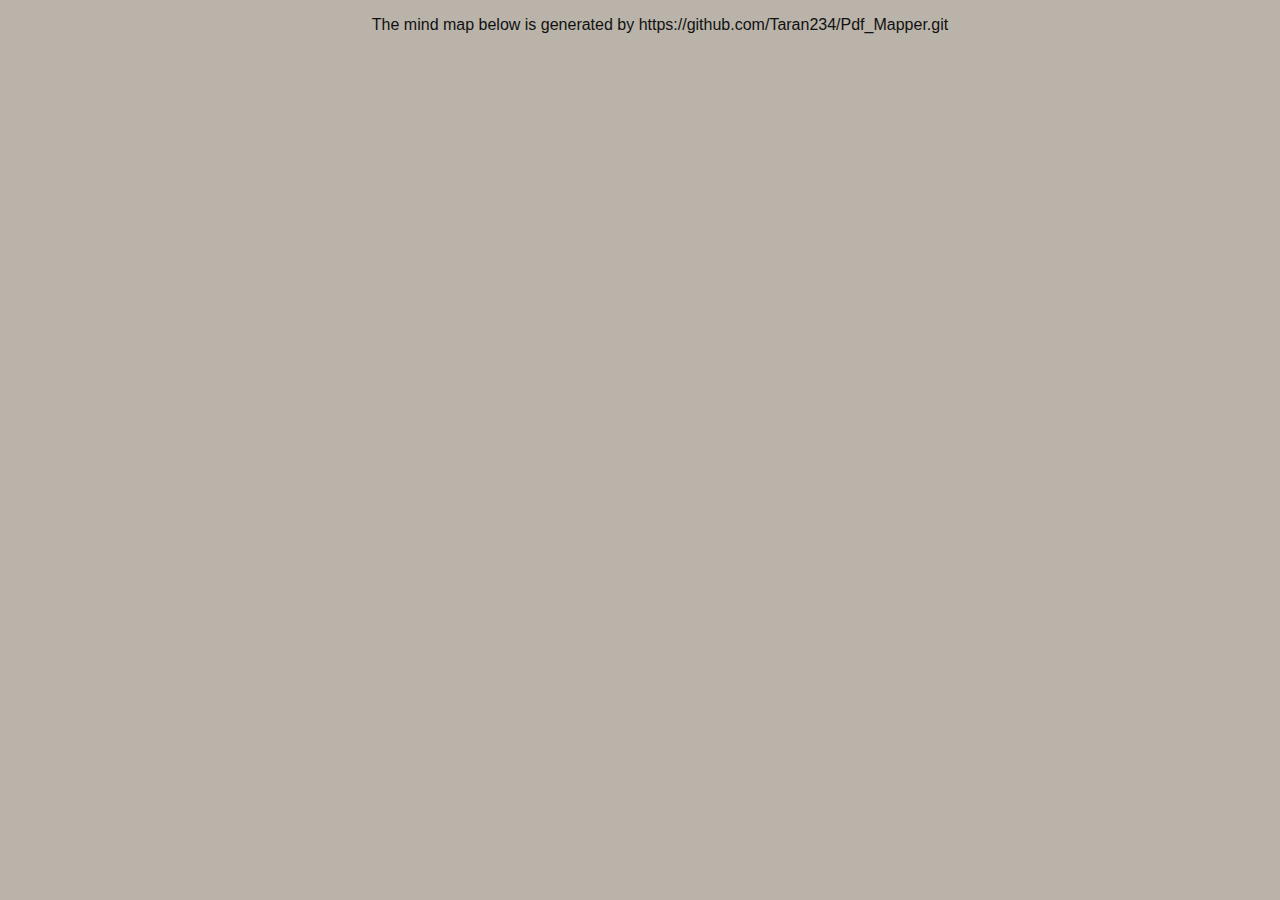
<file: index.html>
<!DOCTYPE html>
<html lang="en">
<head>
    <meta charset="UTF-8">
    <title>Mind Map</title>
    <link rel="stylesheet" href="style.css">
</head>
<body>
    <ul id="mindmap">
        <center>The mind map below is generated by https://github.com/Taran234/Pdf_Mapper.git</center>
    </ul>
</body>
</html>
</file>
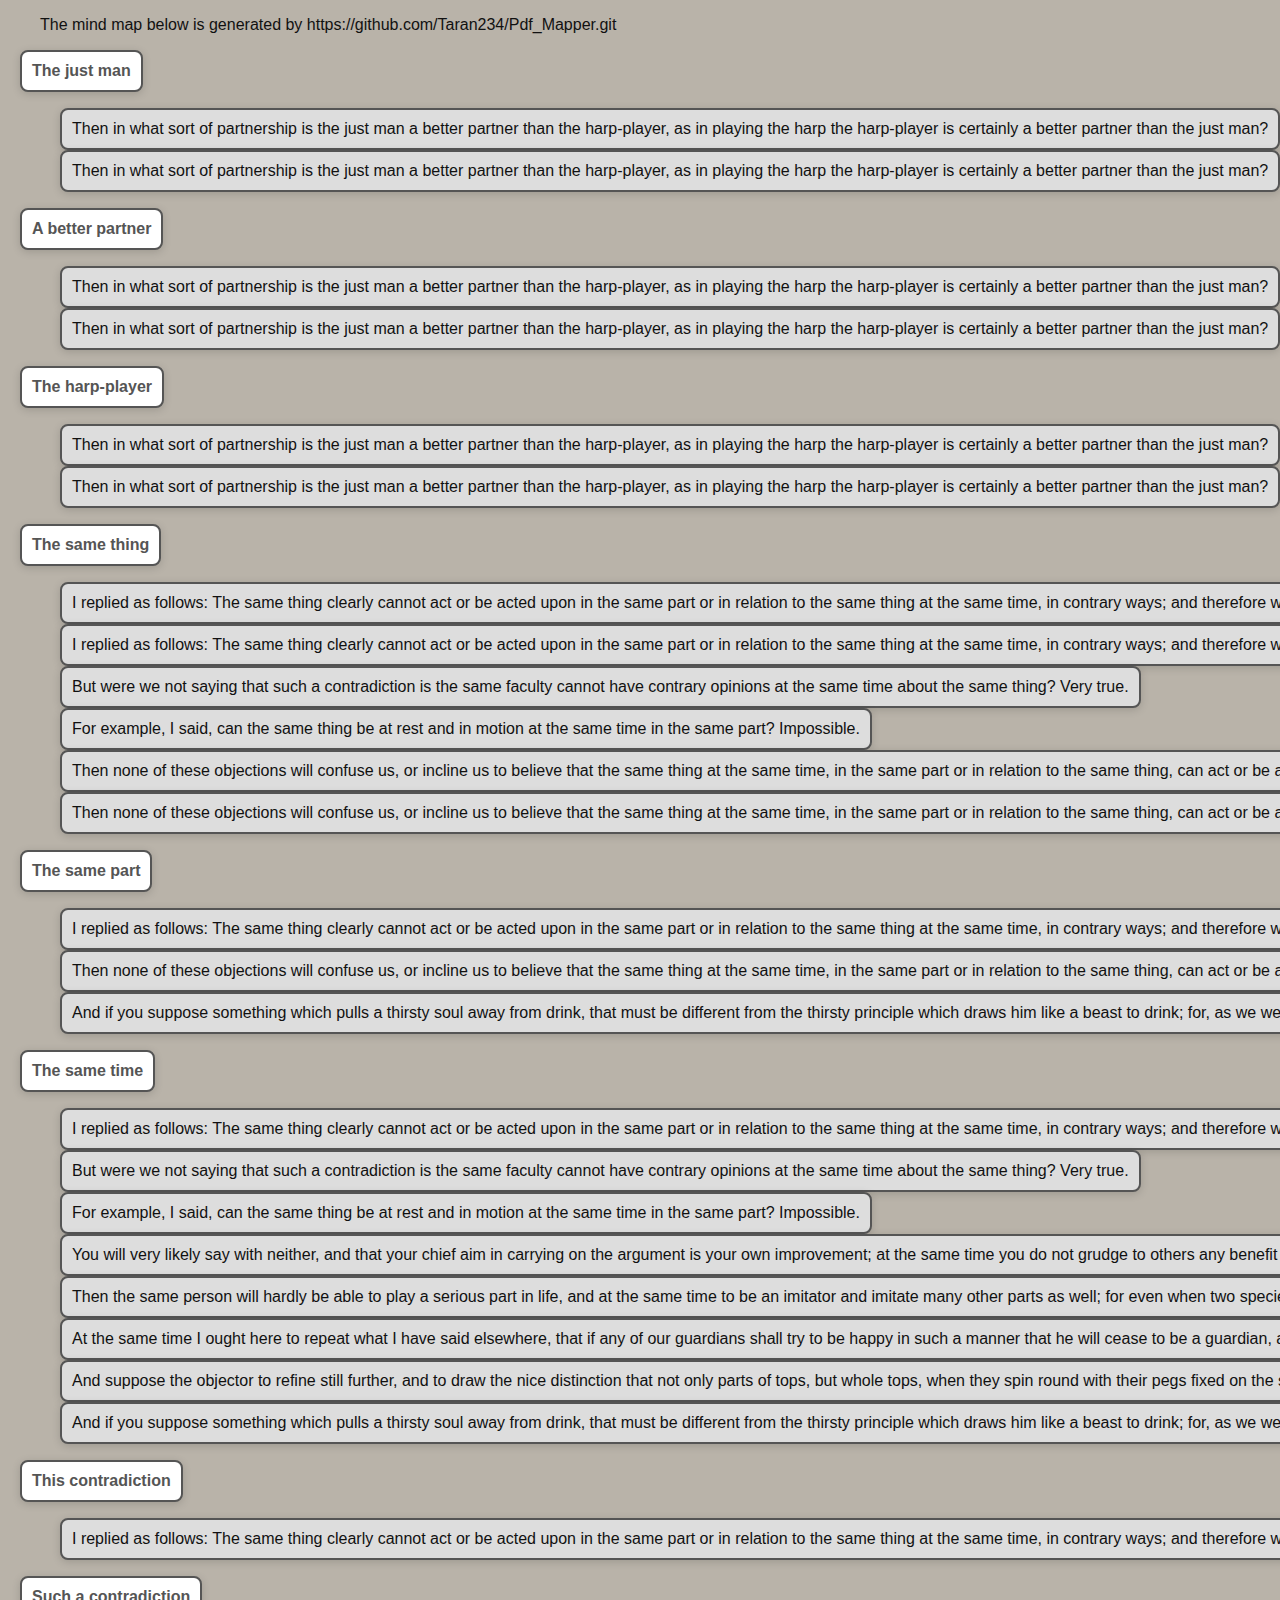
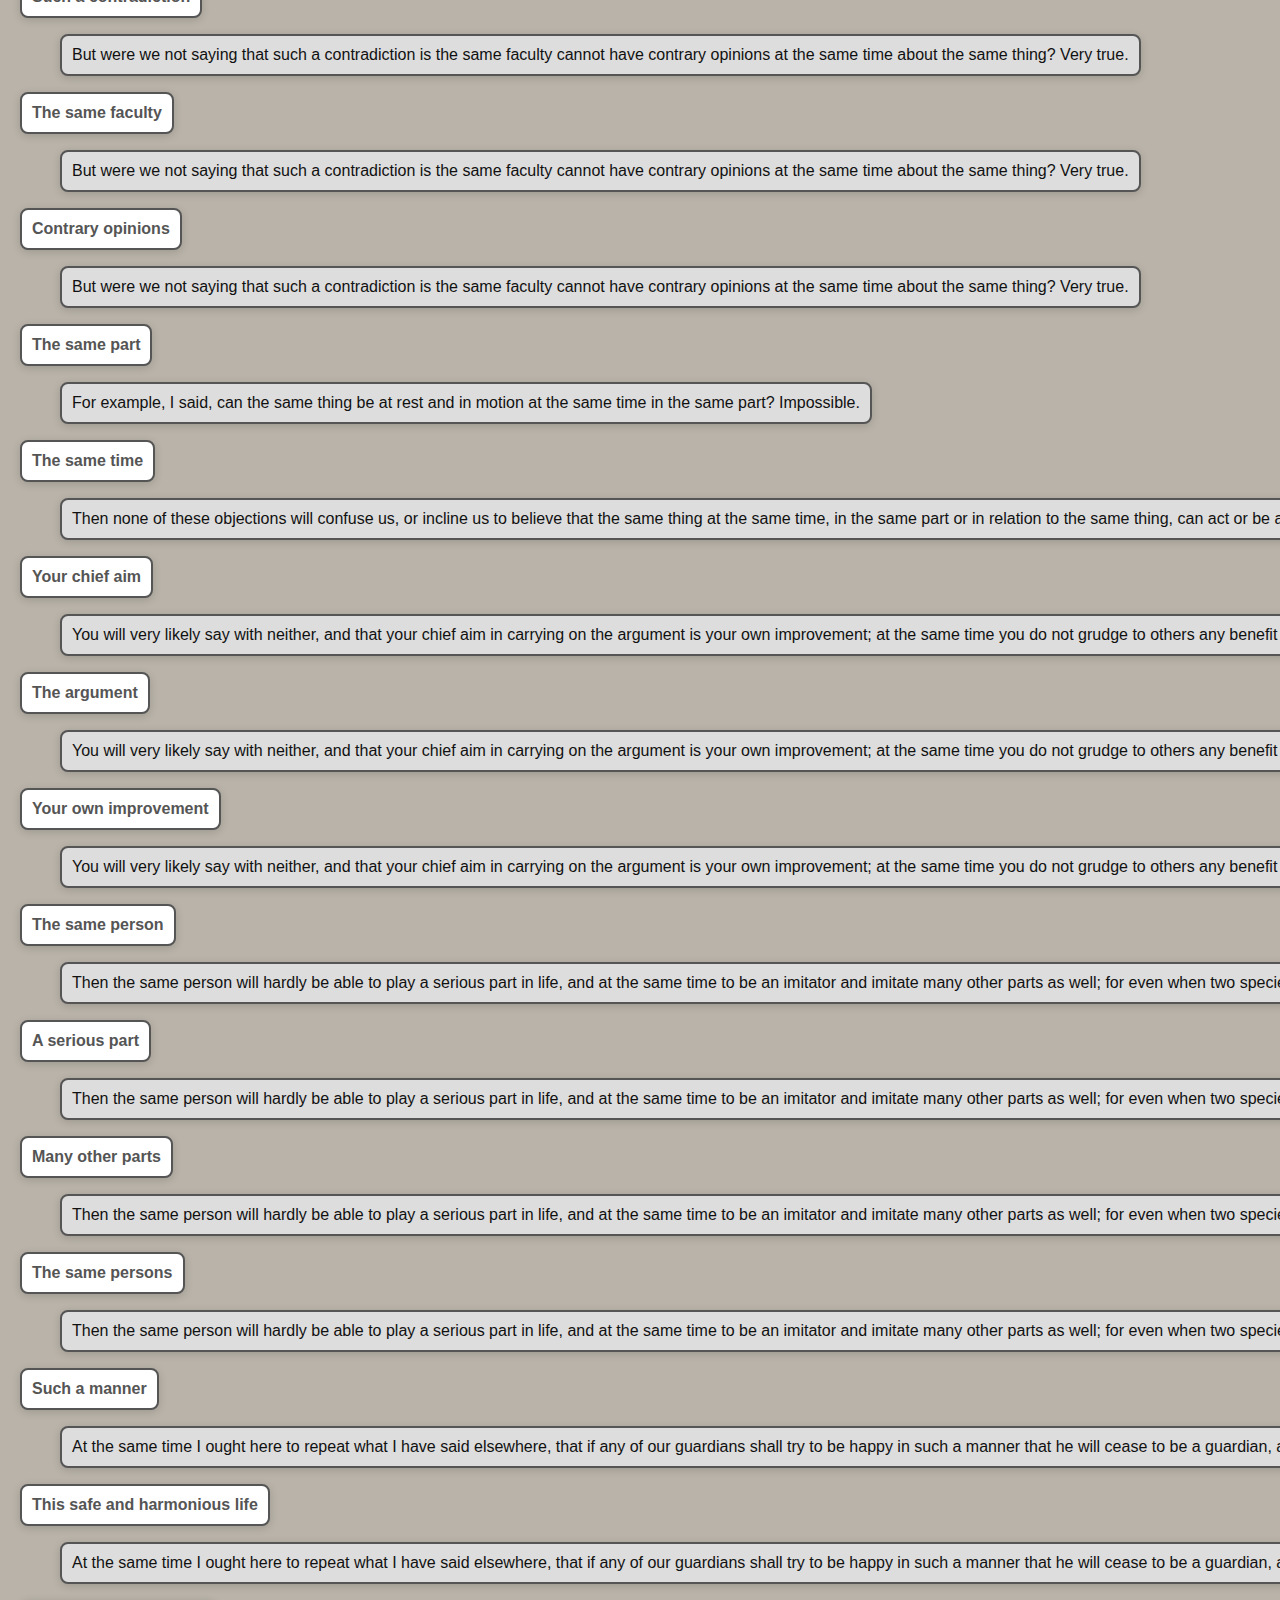
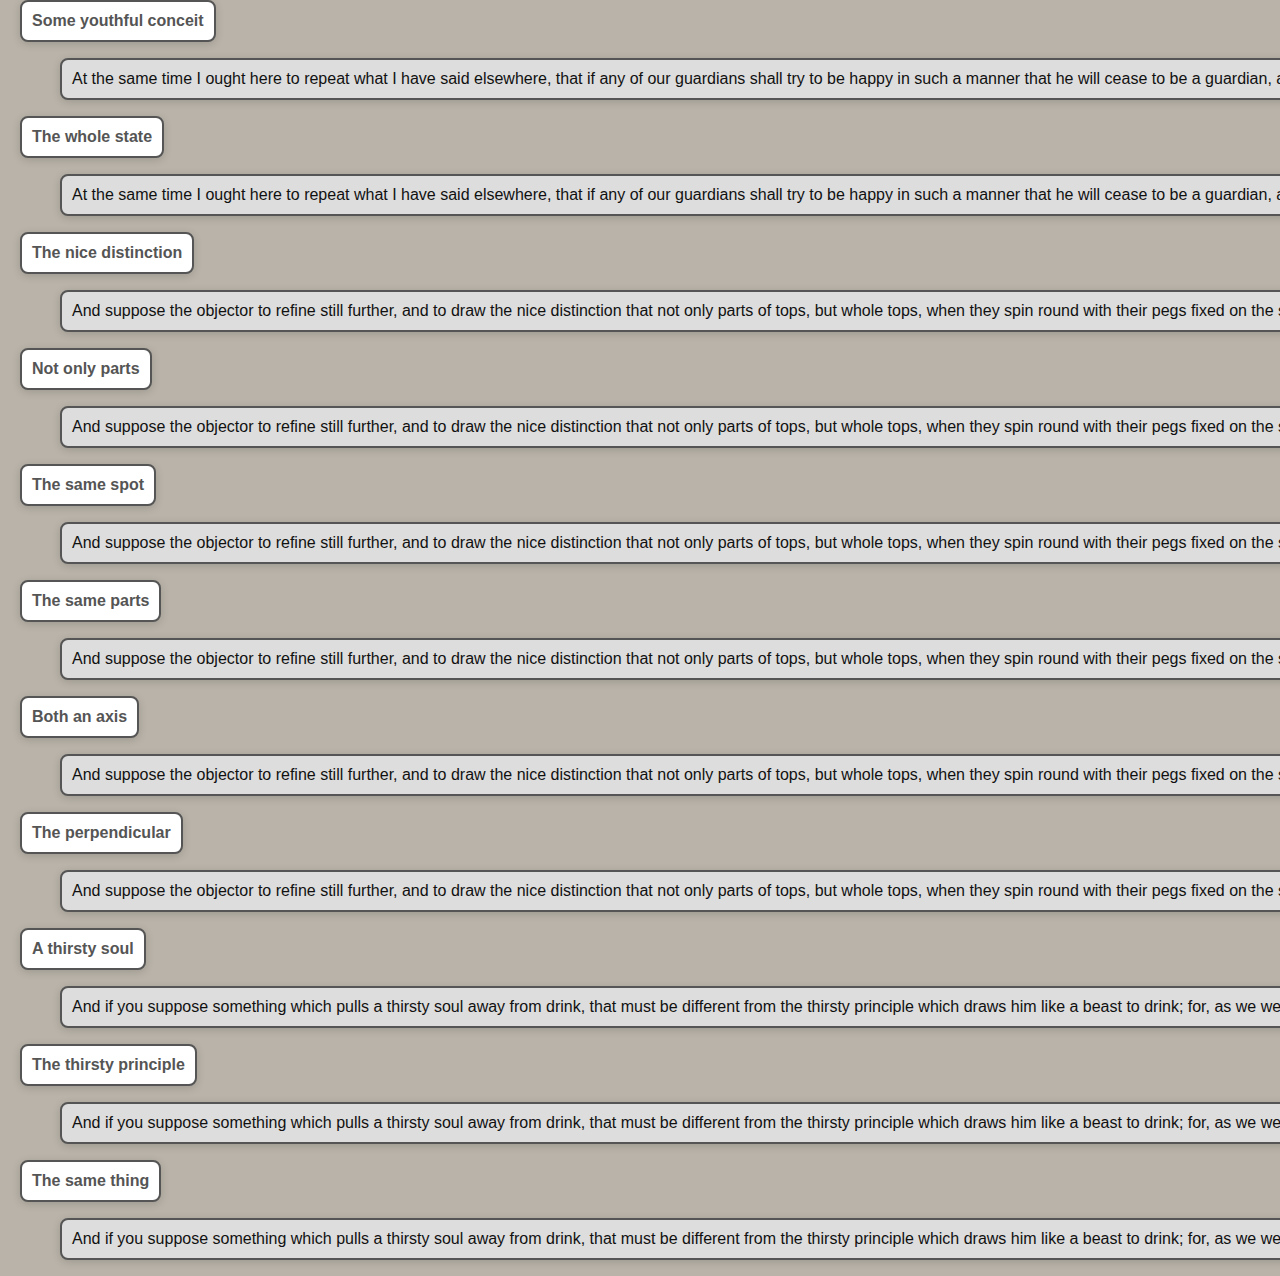
<file: Plato-s-Republic.html>
<!DOCTYPE html>
<html lang="en">
<head>
    <meta charset="UTF-8">
    <title>Mind Map</title>
    <link rel="stylesheet" href="style.css">
</head>
<body>
    <ul id="mindmap">
        The mind map below is generated by https://github.com/Taran234/Pdf_Mapper.git
    </ul>
</body>
</html>
<li><span class="topic">The just man</span>
<ul>
<li class="sent">Then in what sort of partnership is the just man a better partner than the harp-player, as in
playing the harp the harp-player is certainly a better partner than the just man?
</li>
<li class="sent">Then in what sort of partnership is the just man a better partner than the harp-player, as in
playing the harp the harp-player is certainly a better partner than the just man?
</li>
</ul></li>
<li><span class="topic">A better partner</span>
<ul>
<li class="sent">Then in what sort of partnership is the just man a better partner than the harp-player, as in
playing the harp the harp-player is certainly a better partner than the just man?
</li>
<li class="sent">Then in what sort of partnership is the just man a better partner than the harp-player, as in
playing the harp the harp-player is certainly a better partner than the just man?
</li>
</ul></li>
<li><span class="topic">The harp-player</span>
<ul>
<li class="sent">Then in what sort of partnership is the just man a better partner than the harp-player, as in
playing the harp the harp-player is certainly a better partner than the just man?
</li>
<li class="sent">Then in what sort of partnership is the just man a better partner than the harp-player, as in
playing the harp the harp-player is certainly a better partner than the just man?
</li>
</ul></li>
<li><span class="topic">The same thing</span>
<ul>
<li class="sent">I replied as follows: The same thing clearly cannot act or be acted upon in the same part or in
relation to the same thing at the same time, in contrary ways; and therefore whenever this
contradiction occurs in things apparently the same, we know that they are really not the same,
but different.
</li>
<li class="sent">I replied as follows: The same thing clearly cannot act or be acted upon in the same part or in
relation to the same thing at the same time, in contrary ways; and therefore whenever this
contradiction occurs in things apparently the same, we know that they are really not the same,
but different.
</li>
<li class="sent">But were we not saying that such a contradiction is the same faculty cannot have contrary
opinions at the same time about the same thing?
Very true.
</li>
<li class="sent">For example, I said, can the same thing be at rest and in motion at the same time in the same
part?
Impossible.
</li>
<li class="sent">Then none of these objections will confuse us, or incline us to believe that the same thing at the
same time, in the same part or in relation to the same thing, can act or be acted upon in
contrary ways.
</li>
<li class="sent">Then none of these objections will confuse us, or incline us to believe that the same thing at the
same time, in the same part or in relation to the same thing, can act or be acted upon in
contrary ways.
</li>
</ul></li>
<li><span class="topic">The same part</span>
<ul>
<li class="sent">I replied as follows: The same thing clearly cannot act or be acted upon in the same part or in
relation to the same thing at the same time, in contrary ways; and therefore whenever this
contradiction occurs in things apparently the same, we know that they are really not the same,
but different.
</li>
<li class="sent">Then none of these objections will confuse us, or incline us to believe that the same thing at the
same time, in the same part or in relation to the same thing, can act or be acted upon in
contrary ways.
</li>
<li class="sent">And if you suppose something which pulls a thirsty soul away from drink, that must be different
from the thirsty principle which draws him like a beast to drink; for, as we were saying, the same
thing cannot at the same time with the same part of itself act in contrary ways about the same.
</li>
</ul></li>
<li><span class="topic">The same time</span>
<ul>
<li class="sent">I replied as follows: The same thing clearly cannot act or be acted upon in the same part or in
relation to the same thing at the same time, in contrary ways; and therefore whenever this
contradiction occurs in things apparently the same, we know that they are really not the same,
but different.
</li>
<li class="sent">But were we not saying that such a contradiction is the same faculty cannot have contrary
opinions at the same time about the same thing?
Very true.
</li>
<li class="sent">For example, I said, can the same thing be at rest and in motion at the same time in the same
part?
Impossible.
</li>
<li class="sent">You will very likely say with neither, and that your chief aim in carrying on the
argument is your own improvement; at the same time you do not grudge to others any benefit
which they may receive.
</li>
<li class="sent">Then the same person will hardly be able to play a serious part in life, and at the same time to
be an imitator and imitate many other parts as well; for even when two species of imitation are
nearly allied, the same persons cannot succeed in both, as, for example, the writers of tragedy
and comedy--did you not just now call them imitations?
</li>
<li class="sent">At the same time I ought here to repeat what I have said elsewhere, that if any of our guardians
shall try to be happy in such a manner that he will cease to be a guardian, and is not content
with this safe and harmonious life, which, in our judgment, is of all lives the best, but infatuated
by some youthful conceit of happiness which gets up into his head shall seek to appropriate the
whole State to himself, then he will have to learn how wisely Hesiod spoke, when he said, `half
is more than the whole.</li>
<li class="sent">And suppose the objector to refine still further, and to draw the nice distinction that not only
parts of tops, but whole tops, when they spin round with their pegs fixed on the spot, are at rest
and in motion at the same time (and he may say the same of anything which revolves in the
same spot), his objection would not be admitted by us, because in such cases things are not at
rest and in motion in the same parts of themselves; we should rather say that they have both an
axis and a circumference, and that the axis stands still, for there is no deviation from the
perpendicular; and that the circumference goes round.</li>
<li class="sent">And if you suppose something which pulls a thirsty soul away from drink, that must be different
from the thirsty principle which draws him like a beast to drink; for, as we were saying, the same
thing cannot at the same time with the same part of itself act in contrary ways about the same.
</li>
</ul></li>
<li><span class="topic">This
contradiction</span>
<ul>
<li class="sent">I replied as follows: The same thing clearly cannot act or be acted upon in the same part or in
relation to the same thing at the same time, in contrary ways; and therefore whenever this
contradiction occurs in things apparently the same, we know that they are really not the same,
but different.
</li>
</ul></li>
<li><span class="topic">Such a contradiction</span>
<ul>
<li class="sent">But were we not saying that such a contradiction is the same faculty cannot have contrary
opinions at the same time about the same thing?
Very true.
</li>
</ul></li>
<li><span class="topic">The same faculty</span>
<ul>
<li class="sent">But were we not saying that such a contradiction is the same faculty cannot have contrary
opinions at the same time about the same thing?
Very true.
</li>
</ul></li>
<li><span class="topic">Contrary
opinions</span>
<ul>
<li class="sent">But were we not saying that such a contradiction is the same faculty cannot have contrary
opinions at the same time about the same thing?
Very true.
</li>
</ul></li>
<li><span class="topic">The same
part</span>
<ul>
<li class="sent">For example, I said, can the same thing be at rest and in motion at the same time in the same
part?
Impossible.
</li>
</ul></li>
<li><span class="topic">The
same time</span>
<ul>
<li class="sent">Then none of these objections will confuse us, or incline us to believe that the same thing at the
same time, in the same part or in relation to the same thing, can act or be acted upon in
contrary ways.
</li>
</ul></li>
<li><span class="topic">Your chief aim</span>
<ul>
<li class="sent">You will very likely say with neither, and that your chief aim in carrying on the
argument is your own improvement; at the same time you do not grudge to others any benefit
which they may receive.
</li>
</ul></li>
<li><span class="topic">The
argument</span>
<ul>
<li class="sent">You will very likely say with neither, and that your chief aim in carrying on the
argument is your own improvement; at the same time you do not grudge to others any benefit
which they may receive.
</li>
</ul></li>
<li><span class="topic">Your own improvement</span>
<ul>
<li class="sent">You will very likely say with neither, and that your chief aim in carrying on the
argument is your own improvement; at the same time you do not grudge to others any benefit
which they may receive.
</li>
</ul></li>
<li><span class="topic">The same person</span>
<ul>
<li class="sent">Then the same person will hardly be able to play a serious part in life, and at the same time to
be an imitator and imitate many other parts as well; for even when two species of imitation are
nearly allied, the same persons cannot succeed in both, as, for example, the writers of tragedy
and comedy--did you not just now call them imitations?
</li>
</ul></li>
<li><span class="topic">A serious part</span>
<ul>
<li class="sent">Then the same person will hardly be able to play a serious part in life, and at the same time to
be an imitator and imitate many other parts as well; for even when two species of imitation are
nearly allied, the same persons cannot succeed in both, as, for example, the writers of tragedy
and comedy--did you not just now call them imitations?
</li>
</ul></li>
<li><span class="topic">Many other parts</span>
<ul>
<li class="sent">Then the same person will hardly be able to play a serious part in life, and at the same time to
be an imitator and imitate many other parts as well; for even when two species of imitation are
nearly allied, the same persons cannot succeed in both, as, for example, the writers of tragedy
and comedy--did you not just now call them imitations?
</li>
</ul></li>
<li><span class="topic">The same persons</span>
<ul>
<li class="sent">Then the same person will hardly be able to play a serious part in life, and at the same time to
be an imitator and imitate many other parts as well; for even when two species of imitation are
nearly allied, the same persons cannot succeed in both, as, for example, the writers of tragedy
and comedy--did you not just now call them imitations?
</li>
</ul></li>
<li><span class="topic">Such a manner</span>
<ul>
<li class="sent">At the same time I ought here to repeat what I have said elsewhere, that if any of our guardians
shall try to be happy in such a manner that he will cease to be a guardian, and is not content
with this safe and harmonious life, which, in our judgment, is of all lives the best, but infatuated
by some youthful conceit of happiness which gets up into his head shall seek to appropriate the
whole State to himself, then he will have to learn how wisely Hesiod spoke, when he said, `half
is more than the whole.</li>
</ul></li>
<li><span class="topic">This safe and harmonious life</span>
<ul>
<li class="sent">At the same time I ought here to repeat what I have said elsewhere, that if any of our guardians
shall try to be happy in such a manner that he will cease to be a guardian, and is not content
with this safe and harmonious life, which, in our judgment, is of all lives the best, but infatuated
by some youthful conceit of happiness which gets up into his head shall seek to appropriate the
whole State to himself, then he will have to learn how wisely Hesiod spoke, when he said, `half
is more than the whole.</li>
</ul></li>
<li><span class="topic">Some youthful conceit</span>
<ul>
<li class="sent">At the same time I ought here to repeat what I have said elsewhere, that if any of our guardians
shall try to be happy in such a manner that he will cease to be a guardian, and is not content
with this safe and harmonious life, which, in our judgment, is of all lives the best, but infatuated
by some youthful conceit of happiness which gets up into his head shall seek to appropriate the
whole State to himself, then he will have to learn how wisely Hesiod spoke, when he said, `half
is more than the whole.</li>
</ul></li>
<li><span class="topic">The
whole state</span>
<ul>
<li class="sent">At the same time I ought here to repeat what I have said elsewhere, that if any of our guardians
shall try to be happy in such a manner that he will cease to be a guardian, and is not content
with this safe and harmonious life, which, in our judgment, is of all lives the best, but infatuated
by some youthful conceit of happiness which gets up into his head shall seek to appropriate the
whole State to himself, then he will have to learn how wisely Hesiod spoke, when he said, `half
is more than the whole.</li>
</ul></li>
<li><span class="topic">The nice distinction</span>
<ul>
<li class="sent">And suppose the objector to refine still further, and to draw the nice distinction that not only
parts of tops, but whole tops, when they spin round with their pegs fixed on the spot, are at rest
and in motion at the same time (and he may say the same of anything which revolves in the
same spot), his objection would not be admitted by us, because in such cases things are not at
rest and in motion in the same parts of themselves; we should rather say that they have both an
axis and a circumference, and that the axis stands still, for there is no deviation from the
perpendicular; and that the circumference goes round.</li>
</ul></li>
<li><span class="topic">Not only
parts</span>
<ul>
<li class="sent">And suppose the objector to refine still further, and to draw the nice distinction that not only
parts of tops, but whole tops, when they spin round with their pegs fixed on the spot, are at rest
and in motion at the same time (and he may say the same of anything which revolves in the
same spot), his objection would not be admitted by us, because in such cases things are not at
rest and in motion in the same parts of themselves; we should rather say that they have both an
axis and a circumference, and that the axis stands still, for there is no deviation from the
perpendicular; and that the circumference goes round.</li>
</ul></li>
<li><span class="topic">The
same spot</span>
<ul>
<li class="sent">And suppose the objector to refine still further, and to draw the nice distinction that not only
parts of tops, but whole tops, when they spin round with their pegs fixed on the spot, are at rest
and in motion at the same time (and he may say the same of anything which revolves in the
same spot), his objection would not be admitted by us, because in such cases things are not at
rest and in motion in the same parts of themselves; we should rather say that they have both an
axis and a circumference, and that the axis stands still, for there is no deviation from the
perpendicular; and that the circumference goes round.</li>
</ul></li>
<li><span class="topic">The same parts</span>
<ul>
<li class="sent">And suppose the objector to refine still further, and to draw the nice distinction that not only
parts of tops, but whole tops, when they spin round with their pegs fixed on the spot, are at rest
and in motion at the same time (and he may say the same of anything which revolves in the
same spot), his objection would not be admitted by us, because in such cases things are not at
rest and in motion in the same parts of themselves; we should rather say that they have both an
axis and a circumference, and that the axis stands still, for there is no deviation from the
perpendicular; and that the circumference goes round.</li>
</ul></li>
<li><span class="topic">Both an
axis</span>
<ul>
<li class="sent">And suppose the objector to refine still further, and to draw the nice distinction that not only
parts of tops, but whole tops, when they spin round with their pegs fixed on the spot, are at rest
and in motion at the same time (and he may say the same of anything which revolves in the
same spot), his objection would not be admitted by us, because in such cases things are not at
rest and in motion in the same parts of themselves; we should rather say that they have both an
axis and a circumference, and that the axis stands still, for there is no deviation from the
perpendicular; and that the circumference goes round.</li>
</ul></li>
<li><span class="topic">The
perpendicular</span>
<ul>
<li class="sent">And suppose the objector to refine still further, and to draw the nice distinction that not only
parts of tops, but whole tops, when they spin round with their pegs fixed on the spot, are at rest
and in motion at the same time (and he may say the same of anything which revolves in the
same spot), his objection would not be admitted by us, because in such cases things are not at
rest and in motion in the same parts of themselves; we should rather say that they have both an
axis and a circumference, and that the axis stands still, for there is no deviation from the
perpendicular; and that the circumference goes round.</li>
</ul></li>
<li><span class="topic">A thirsty soul</span>
<ul>
<li class="sent">And if you suppose something which pulls a thirsty soul away from drink, that must be different
from the thirsty principle which draws him like a beast to drink; for, as we were saying, the same
thing cannot at the same time with the same part of itself act in contrary ways about the same.
</li>
</ul></li>
<li><span class="topic">The thirsty principle</span>
<ul>
<li class="sent">And if you suppose something which pulls a thirsty soul away from drink, that must be different
from the thirsty principle which draws him like a beast to drink; for, as we were saying, the same
thing cannot at the same time with the same part of itself act in contrary ways about the same.
</li>
</ul></li>
<li><span class="topic">The same
thing</span>
<ul>
<li class="sent">And if you suppose something which pulls a thirsty soul away from drink, that must be different
from the thirsty principle which draws him like a beast to drink; for, as we were saying, the same
thing cannot at the same time with the same part of itself act in contrary ways about the same.
</li>
</ul></li>
</ul>
</body>
</html>
</file>
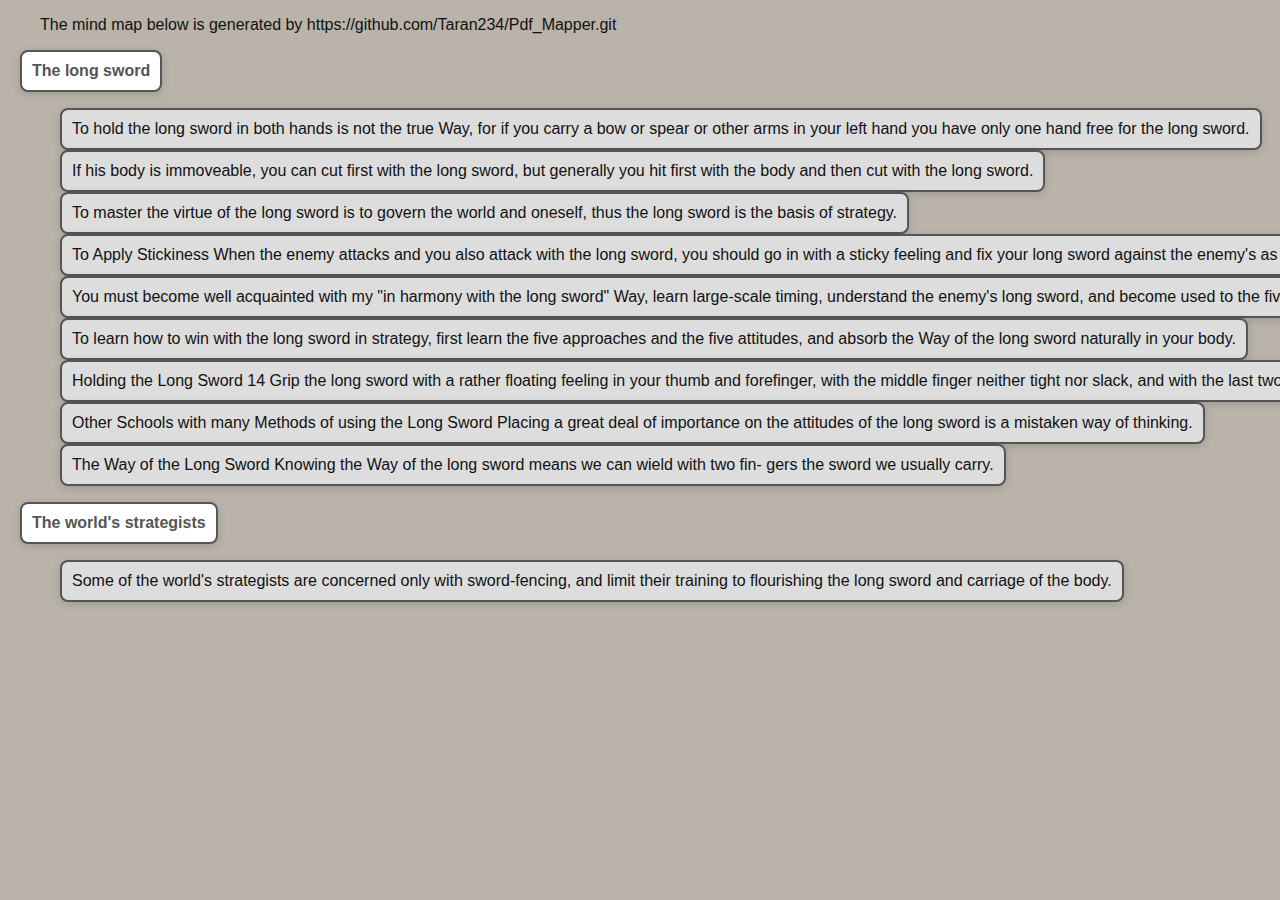
<file: the book of 5 rings.html>
<!DOCTYPE html>
<html lang="en">
<head>
    <meta charset="UTF-8">
    <title>Mind Map</title>
    <link rel="stylesheet" href="style.css">
</head>
<body>
    <ul id="mindmap">
        The mind map below is generated by https://github.com/Taran234/Pdf_Mapper.git
    </ul>
</body>
</html>
<li><span class="topic">The long sword</span>
<ul>
<li class="sent">To hold the long sword in both hands is not the true
Way, for if you carry a bow or spear or other arms in your left hand you
have only one hand free for the long sword.</li>
<li class="sent">If his body is immoveable, you
can cut first with the long sword, but generally you hit first with the
body and then cut with the long sword.</li>
<li class="sent">To master the virtue of the long sword is to govern the world
and oneself, thus the long sword is the basis of strategy.</li>
<li class="sent">To Apply Stickiness
When the enemy attacks and you also attack with the long sword, you
should go in with a sticky feeling and fix your long sword against the
enemy's as you receive his cut.</li>
<li class="sent">You must
become well acquainted with my "in harmony with the long sword"
Way, learn large-scale timing, understand the enemy's long sword, and
become used to the five approaches from the outset.</li>
<li class="sent">To learn how to win with the long sword in strategy, first learn the
five approaches and the five attitudes, and absorb the Way of the long
sword naturally in your body.</li>
<li class="sent">Holding the Long Sword
14
Grip the long sword with a rather floating feeling in your thumb and
forefinger, with the middle finger neither tight nor slack, and with the
last two fingers tight.</li>
<li class="sent">Other Schools with many Methods of using the Long Sword
Placing a great deal of importance on the attitudes of the long sword is
a mistaken way of thinking.</li>
<li class="sent">The Way of the Long Sword
Knowing the Way of the long sword means we can wield with two fin-
gers the sword we usually carry.</li>
</ul></li>
<li><span class="topic">The world's strategists</span>
<ul>
<li class="sent">Some of the world's strategists are concerned only with sword-fencing,
and limit their training to flourishing the long sword and carriage of the
body.</li>
</ul></li>
</ul>
</body>
</html>
</file>
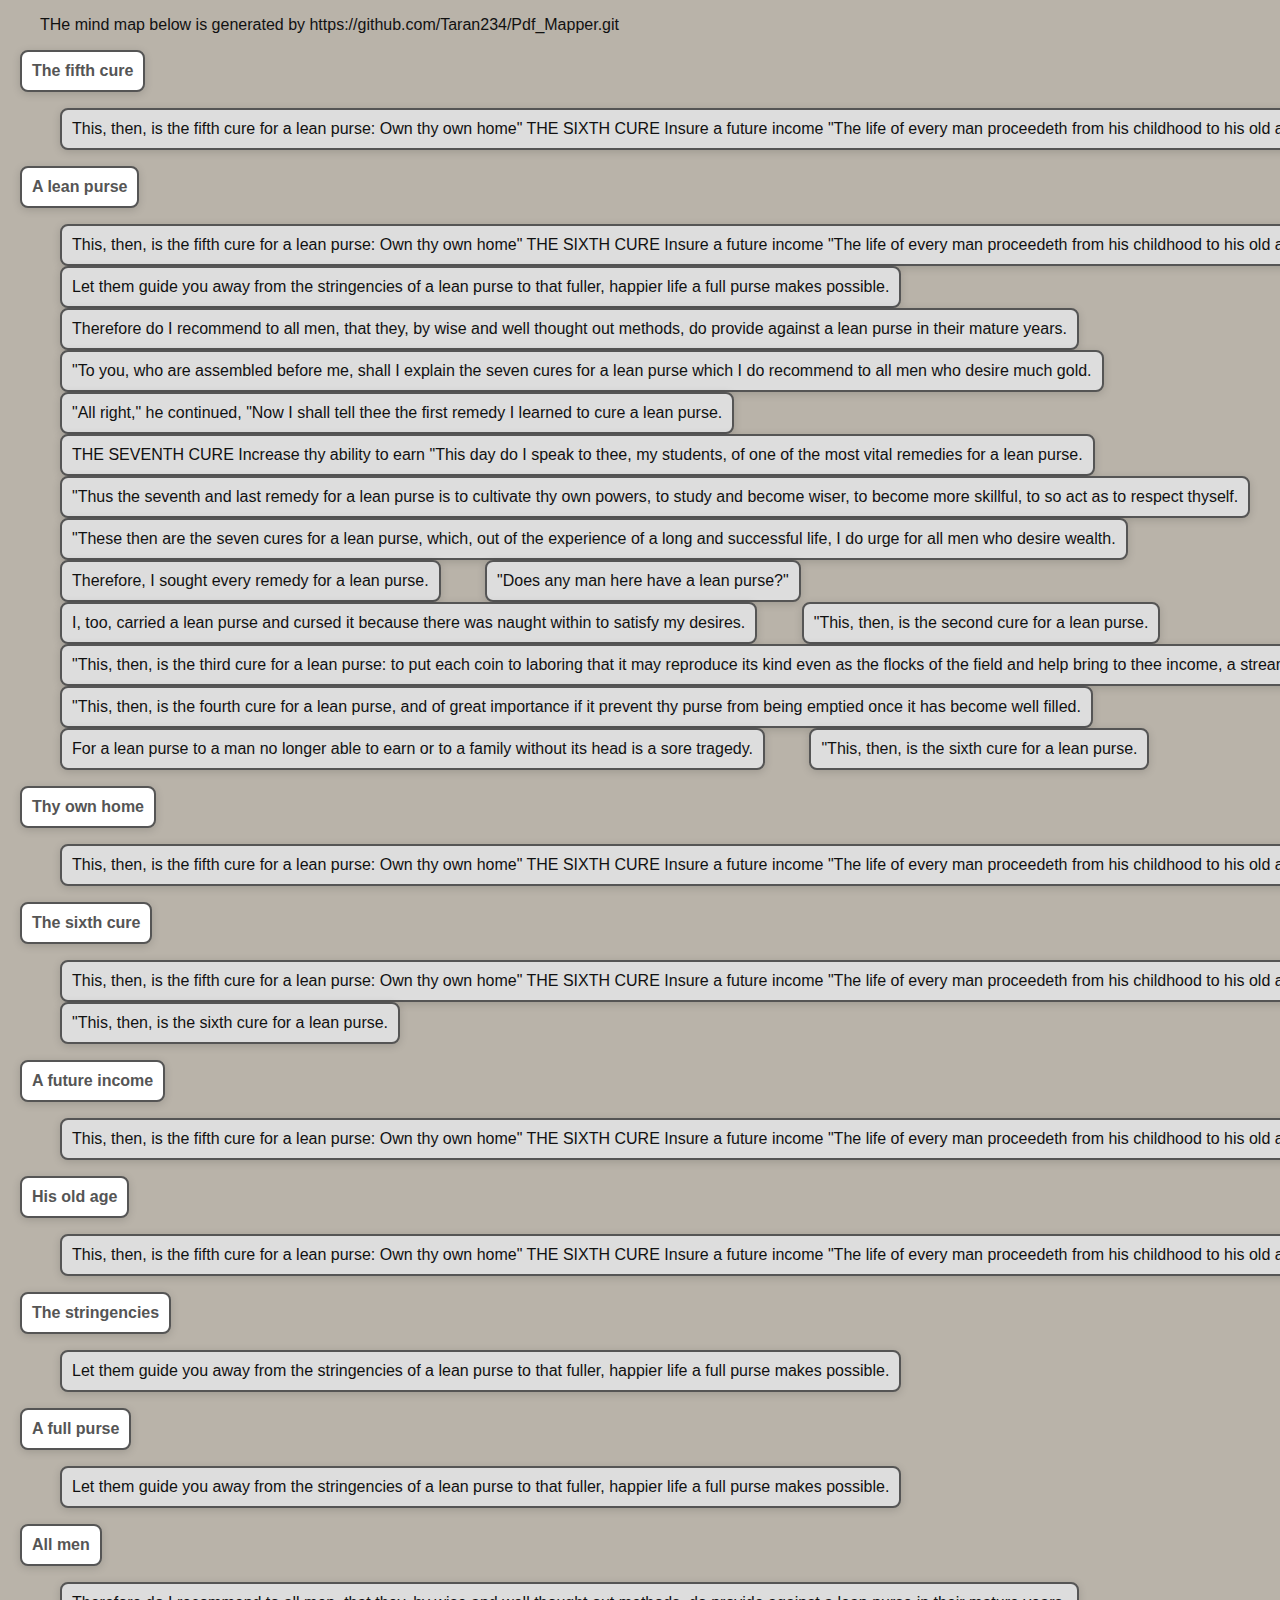
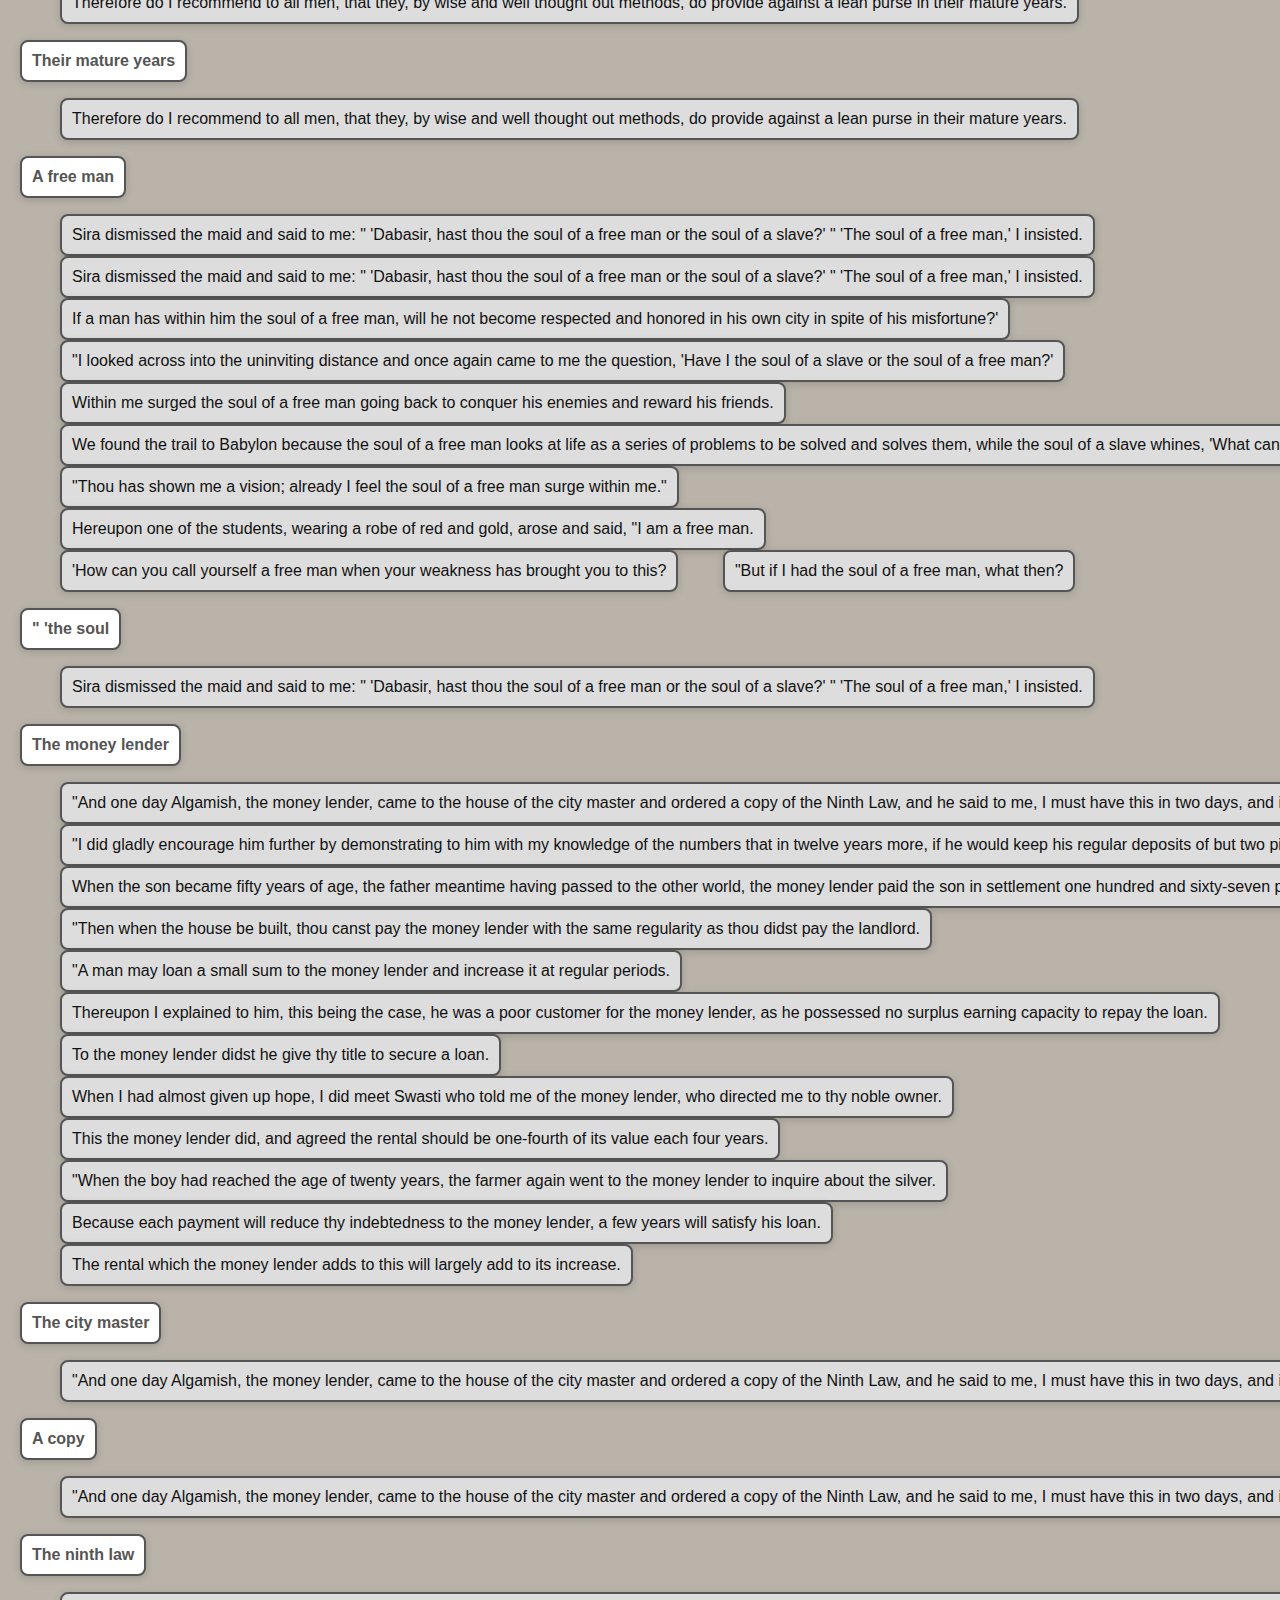
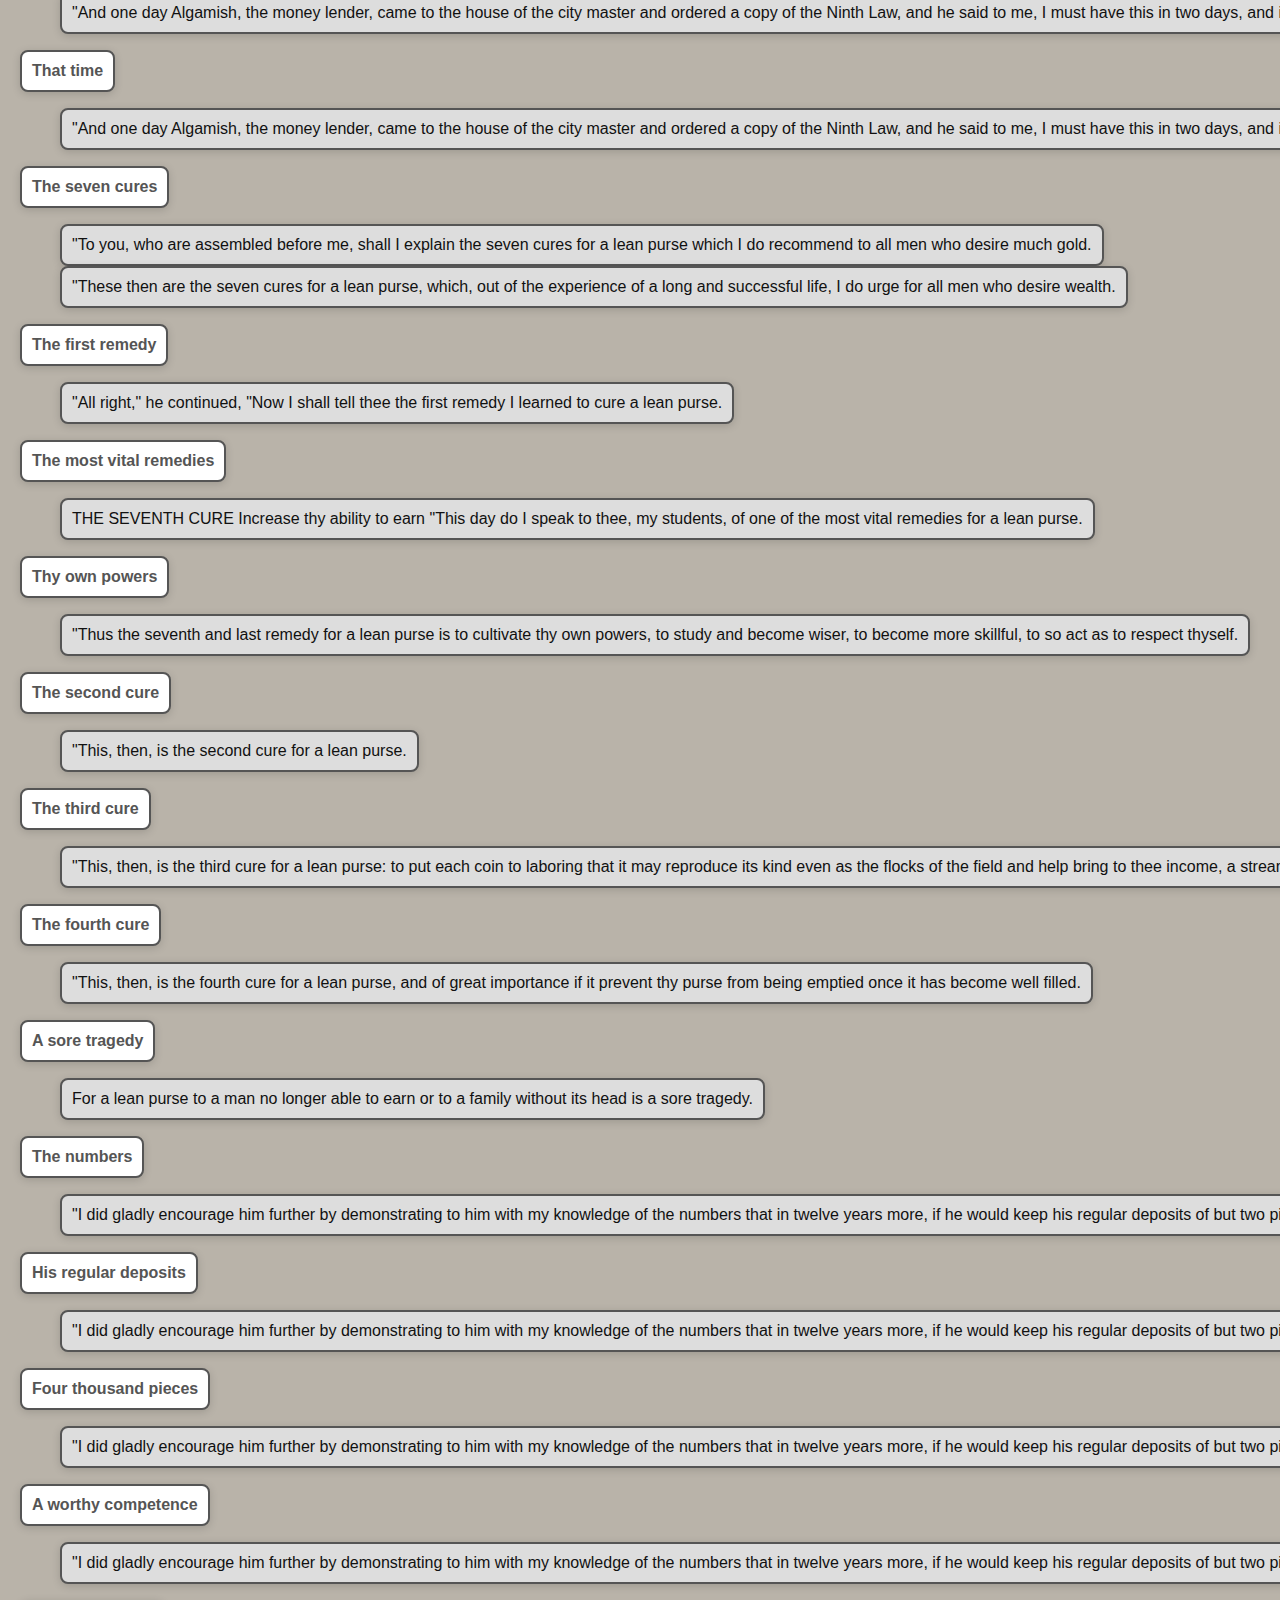
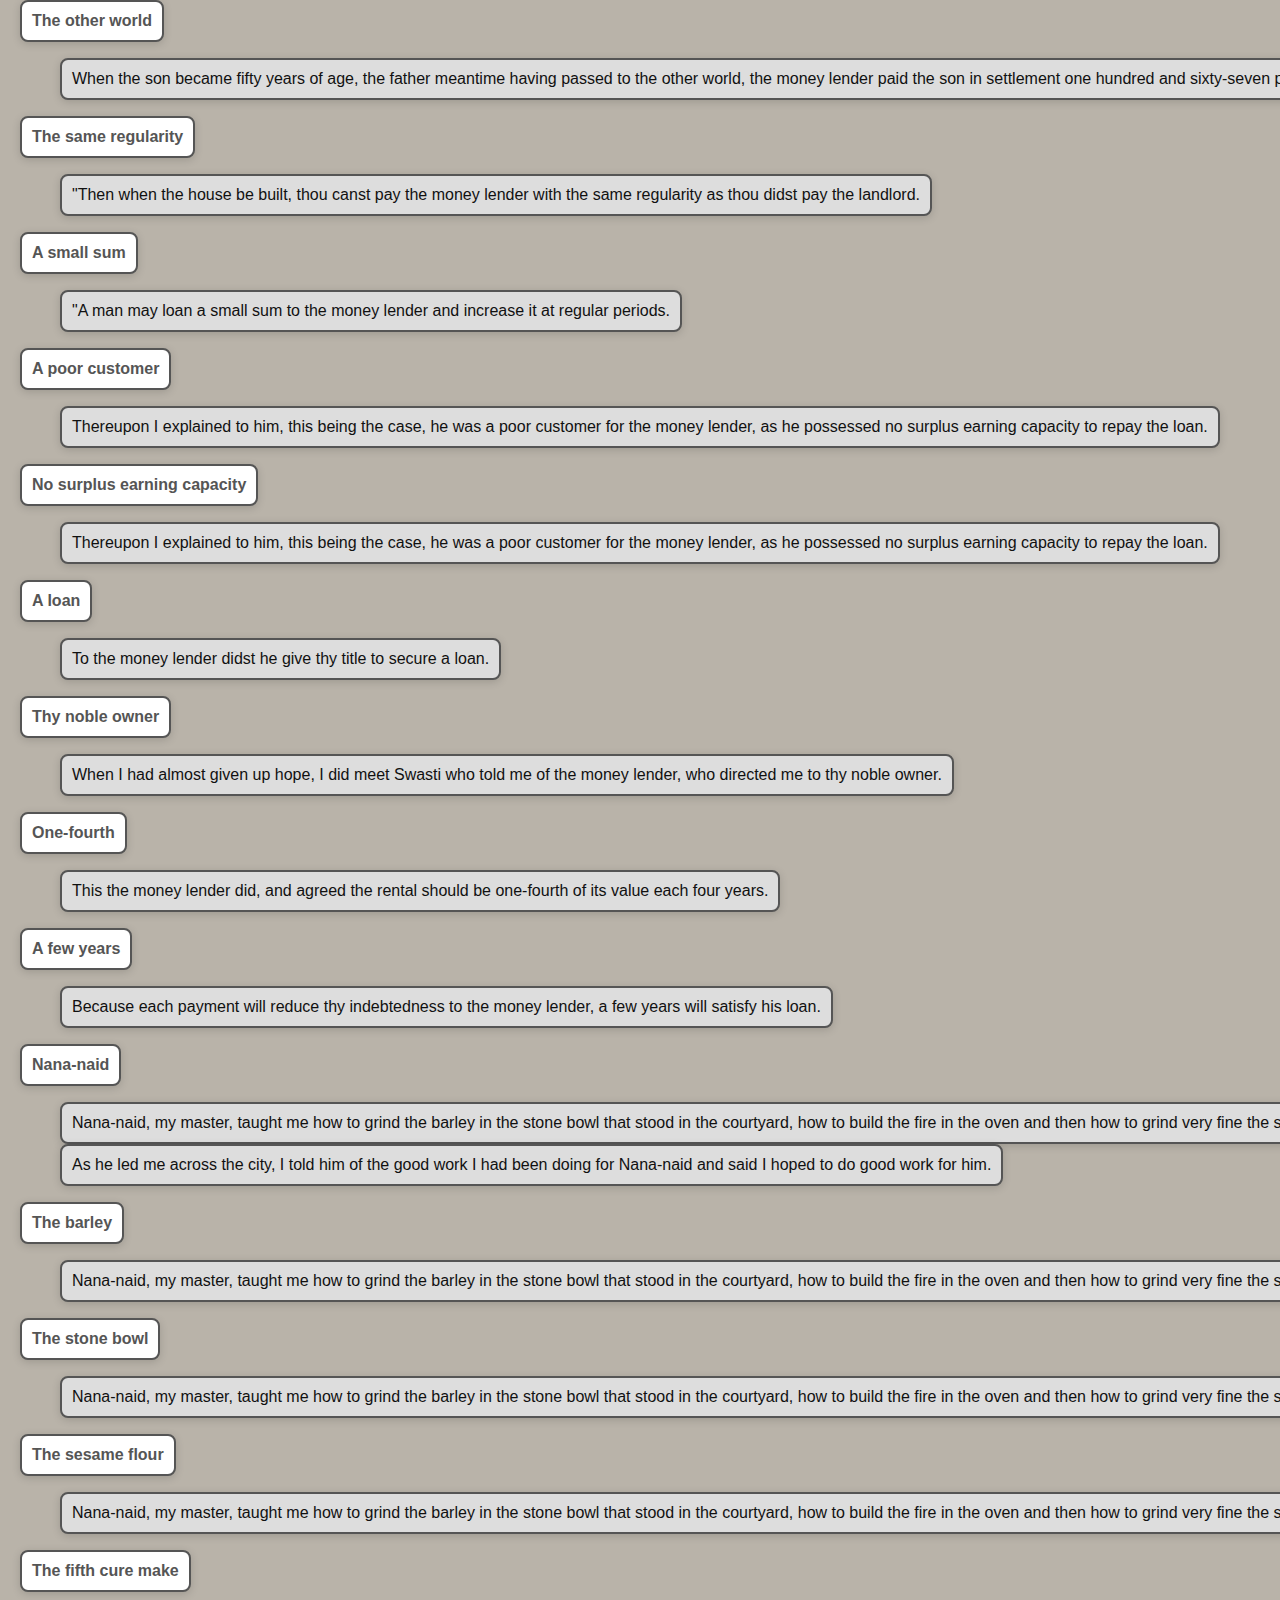
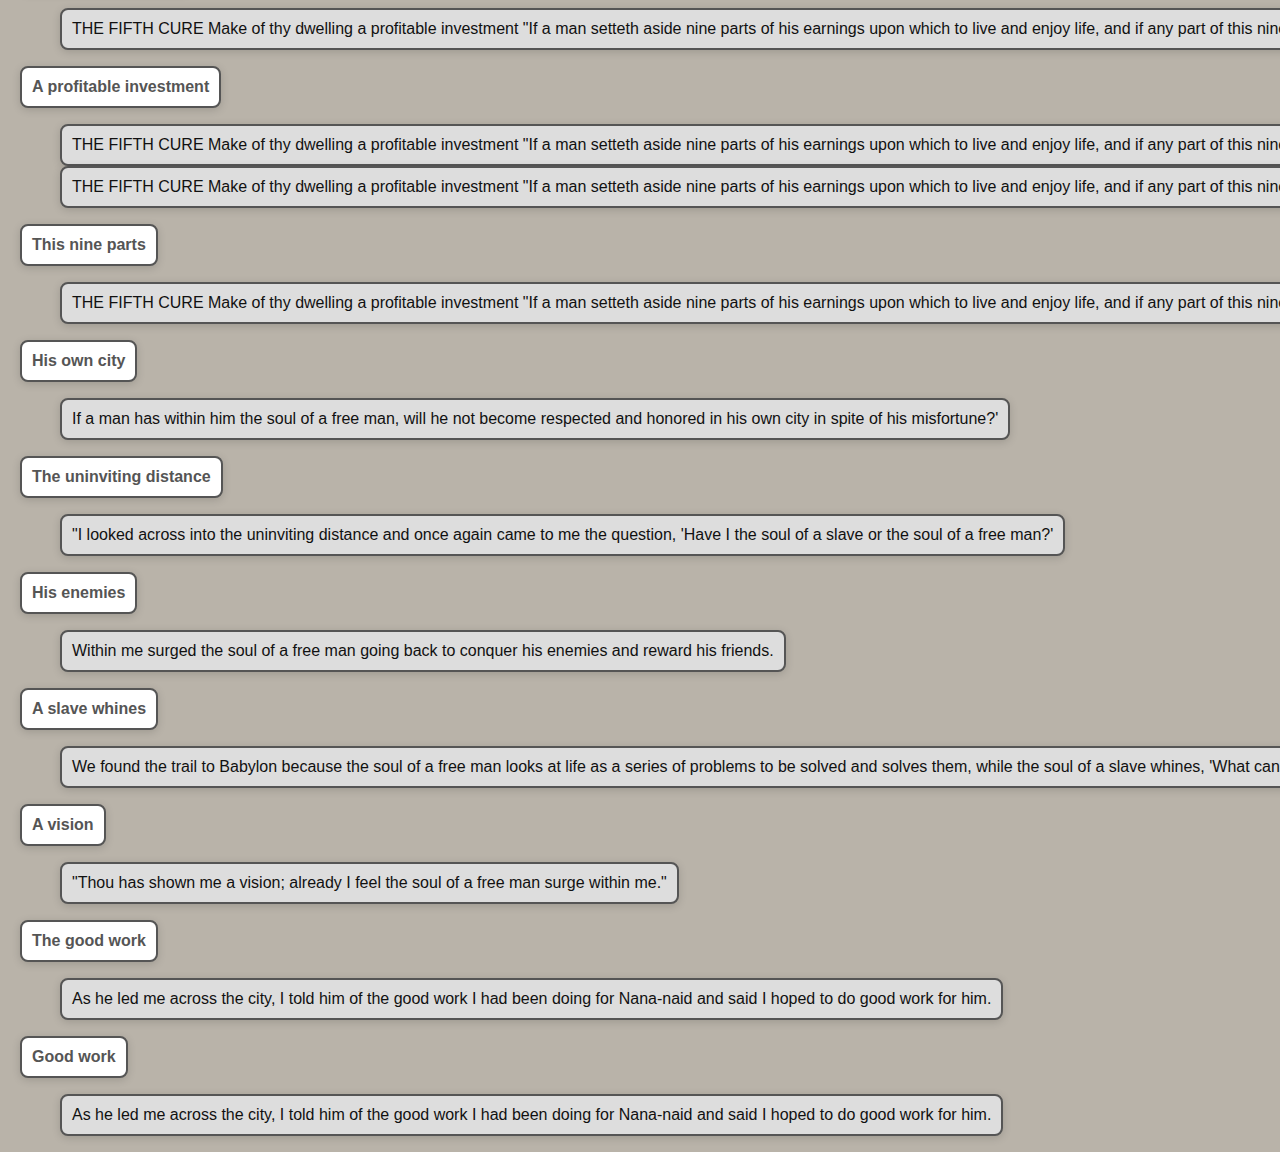
<file: the_richest_man_in_babylon.html>
<!DOCTYPE html>
<html lang="en">
<head>
    <meta charset="UTF-8">
    <title>Mind Map</title>
    <link rel="stylesheet" href="style.css">
</head>
<body>
    <ul id="mindmap">
        <!-- Add your mind map data here -->THe mind map below is generated by https://github.com/Taran234/Pdf_Mapper.git
    </ul>
</body>
</html>
<li><span class="topic">The fifth cure</span>
<ul>
<li class="sent">This, then, is the fifth cure for a lean purse: Own thy own home" 
THE SIXTH CURE
Insure a future income 
"The life of every man proceedeth from his childhood to his old age.</li>
</ul></li>
<li><span class="topic">A lean purse</span>
<ul>
<li class="sent">This, then, is the fifth cure for a lean purse: Own thy own home" 
THE SIXTH CURE
Insure a future income 
"The life of every man proceedeth from his childhood to his old age.</li>
<li class="sent">Let them guide you away from the
stringencies of a lean purse to that fuller, happier life a full purse makes possible. 
 
</li>
<li class="sent">Therefore do I recommend to all
men, that they, by wise and well thought out methods, do provide against a lean purse in their mature
years.</li>
<li class="sent">"To you, who are assembled before me, shall I explain the seven cures for a lean purse which I
do recommend to all men who desire much gold.</li>
<li class="sent">"All right," he continued, "Now I shall tell thee the first remedy I learned to cure a lean purse.
</li>
<li class="sent">THE SEVENTH CURE
Increase thy ability to earn 
"This day do I speak to thee, my students, of one of the most vital remedies for a lean purse.
</li>
<li class="sent">"Thus the seventh and last remedy for a lean purse is to cultivate thy own powers, to study and
become wiser, to become more skillful, to so act as to respect thyself.  </li>
<li class="sent">"These then are the seven cures for a lean purse, which, out of the experience of a long and
successful life, I do urge for all men who desire wealth.</li>
<li class="sent">Therefore, I sought every remedy for a lean purse.</li>
<li class="sent">"Does any man here have a lean purse?" 
</li>
<li class="sent">I, too, carried a lean purse and cursed it because there
was naught within to satisfy my desires.</li>
<li class="sent">"This, then, is the second cure for a lean purse.</li>
<li class="sent">"This, then, is the third cure for a lean purse: to put each coin to laboring that it may reproduce
its kind even as the flocks of the field and help bring to thee income, a stream of wealth that shall flow
constantly into thy purse." 
</li>
<li class="sent">"This, then, is the fourth cure for a lean purse, and of great importance if it prevent thy purse
from being emptied once it has become well filled.</li>
<li class="sent">For a lean purse to a man no longer able to earn or to a family without its head is a sore tragedy.
</li>
<li class="sent">"This, then, is the sixth cure for a lean purse.</li>
</ul></li>
<li><span class="topic">Thy own home</span>
<ul>
<li class="sent">This, then, is the fifth cure for a lean purse: Own thy own home" 
THE SIXTH CURE
Insure a future income 
"The life of every man proceedeth from his childhood to his old age.</li>
</ul></li>
<li><span class="topic">The sixth cure</span>
<ul>
<li class="sent">This, then, is the fifth cure for a lean purse: Own thy own home" 
THE SIXTH CURE
Insure a future income 
"The life of every man proceedeth from his childhood to his old age.</li>
<li class="sent">"This, then, is the sixth cure for a lean purse.</li>
</ul></li>
<li><span class="topic">A future income</span>
<ul>
<li class="sent">This, then, is the fifth cure for a lean purse: Own thy own home" 
THE SIXTH CURE
Insure a future income 
"The life of every man proceedeth from his childhood to his old age.</li>
</ul></li>
<li><span class="topic">His old age</span>
<ul>
<li class="sent">This, then, is the fifth cure for a lean purse: Own thy own home" 
THE SIXTH CURE
Insure a future income 
"The life of every man proceedeth from his childhood to his old age.</li>
</ul></li>
<li><span class="topic">The
stringencies</span>
<ul>
<li class="sent">Let them guide you away from the
stringencies of a lean purse to that fuller, happier life a full purse makes possible. 
 
</li>
</ul></li>
<li><span class="topic">A full purse</span>
<ul>
<li class="sent">Let them guide you away from the
stringencies of a lean purse to that fuller, happier life a full purse makes possible. 
 
</li>
</ul></li>
<li><span class="topic">All
men</span>
<ul>
<li class="sent">Therefore do I recommend to all
men, that they, by wise and well thought out methods, do provide against a lean purse in their mature
years.</li>
</ul></li>
<li><span class="topic">Their mature
years</span>
<ul>
<li class="sent">Therefore do I recommend to all
men, that they, by wise and well thought out methods, do provide against a lean purse in their mature
years.</li>
</ul></li>
<li><span class="topic">A free man</span>
<ul>
<li class="sent">Sira dismissed the maid and said
to me: 
" 'Dabasir, hast thou the soul of a free man or the soul of a slave?' 
" 'The soul of a free man,' I insisted. 
</li>
<li class="sent">Sira dismissed the maid and said
to me: 
" 'Dabasir, hast thou the soul of a free man or the soul of a slave?' 
" 'The soul of a free man,' I insisted. 
</li>
<li class="sent">If a man has within him the soul of a free man, will he not become respected and honored in
his own city in spite of his misfortune?' 
</li>
<li class="sent">"I looked across into the uninviting distance and once again came to me the question, 'Have I
the soul of a slave or the soul of a free man?'</li>
<li class="sent">Within me surged the soul of a free man going back to conquer his
enemies and reward his friends.</li>
<li class="sent">We found
the trail to Babylon because the soul of a free man looks at life as a series of problems to be solved and
solves them, while the soul of a slave whines, 'What can I do who am but a slave?' 
</li>
<li class="sent">"Thou has shown me a
vision; already I feel the soul of a free man surge within me." 
</li>
<li class="sent">Hereupon one of the students, wearing a robe of red and gold, arose and said, "I am a free man.
</li>
<li class="sent">'How can you call yourself a free man when your weakness has brought you to this?</li>
<li class="sent">"But if I had the soul of a free man, what then?</li>
</ul></li>
<li><span class="topic">" 'the soul</span>
<ul>
<li class="sent">Sira dismissed the maid and said
to me: 
" 'Dabasir, hast thou the soul of a free man or the soul of a slave?' 
" 'The soul of a free man,' I insisted. 
</li>
</ul></li>
<li><span class="topic">The money lender</span>
<ul>
<li class="sent">"And one day Algamish, the money lender, came to the house of the city master and ordered a
copy of the Ninth Law, and he said to me, I must have this in two days, and if the task is done by that
time, two coppers will I give to thee." 
</li>
<li class="sent">"I did gladly encourage him further by demonstrating to him with my knowledge of the
numbers that in twelve years more, if he would keep his regular deposits of but two pieces of silver
each week, the money lender would then owe him four thousand pieces of silver, a worthy competence
for the rest of his life. 
</li>
<li class="sent">When the son became fifty years of age, the father meantime having passed to the other
world, the money lender paid the son in settlement one hundred and sixty-seven pieces of silver. 
</li>
<li class="sent">"Then when the house be built, thou canst pay the money lender with the same regularity as
thou didst pay the landlord.</li>
<li class="sent">"A man may loan a small sum to the money lender and increase it at regular periods.</li>
<li class="sent">Thereupon I
explained to him, this being the case, he was a poor customer for the money lender, as he possessed no
surplus earning capacity to repay the loan. 
</li>
<li class="sent">To the money lender didst he give thy title to secure a
loan.</li>
<li class="sent">When I had
almost given up hope, I did meet Swasti who told me of the money lender, who directed me to thy
noble owner.</li>
<li class="sent">This the money lender did, and agreed
the rental should be one-fourth of its value each four years.</li>
<li class="sent">"When the boy had reached the age of twenty years, the farmer again went to the money lender
to inquire about the silver.</li>
<li class="sent">Because each payment will reduce thy indebtedness to the money lender, a
few years will satisfy his loan. 
</li>
<li class="sent">The rental
which the money lender adds to this will largely add to its increase.</li>
</ul></li>
<li><span class="topic">The city master</span>
<ul>
<li class="sent">"And one day Algamish, the money lender, came to the house of the city master and ordered a
copy of the Ninth Law, and he said to me, I must have this in two days, and if the task is done by that
time, two coppers will I give to thee." 
</li>
</ul></li>
<li><span class="topic">A
copy</span>
<ul>
<li class="sent">"And one day Algamish, the money lender, came to the house of the city master and ordered a
copy of the Ninth Law, and he said to me, I must have this in two days, and if the task is done by that
time, two coppers will I give to thee." 
</li>
</ul></li>
<li><span class="topic">The ninth law</span>
<ul>
<li class="sent">"And one day Algamish, the money lender, came to the house of the city master and ordered a
copy of the Ninth Law, and he said to me, I must have this in two days, and if the task is done by that
time, two coppers will I give to thee." 
</li>
</ul></li>
<li><span class="topic">That
time</span>
<ul>
<li class="sent">"And one day Algamish, the money lender, came to the house of the city master and ordered a
copy of the Ninth Law, and he said to me, I must have this in two days, and if the task is done by that
time, two coppers will I give to thee." 
</li>
</ul></li>
<li><span class="topic">The seven cures</span>
<ul>
<li class="sent">"To you, who are assembled before me, shall I explain the seven cures for a lean purse which I
do recommend to all men who desire much gold.</li>
<li class="sent">"These then are the seven cures for a lean purse, which, out of the experience of a long and
successful life, I do urge for all men who desire wealth.</li>
</ul></li>
<li><span class="topic">The first remedy</span>
<ul>
<li class="sent">"All right," he continued, "Now I shall tell thee the first remedy I learned to cure a lean purse.
</li>
</ul></li>
<li><span class="topic">The most vital remedies</span>
<ul>
<li class="sent">THE SEVENTH CURE
Increase thy ability to earn 
"This day do I speak to thee, my students, of one of the most vital remedies for a lean purse.
</li>
</ul></li>
<li><span class="topic">Thy own powers</span>
<ul>
<li class="sent">"Thus the seventh and last remedy for a lean purse is to cultivate thy own powers, to study and
become wiser, to become more skillful, to so act as to respect thyself.  </li>
</ul></li>
<li><span class="topic">The second cure</span>
<ul>
<li class="sent">"This, then, is the second cure for a lean purse.</li>
</ul></li>
<li><span class="topic">The third cure</span>
<ul>
<li class="sent">"This, then, is the third cure for a lean purse: to put each coin to laboring that it may reproduce
its kind even as the flocks of the field and help bring to thee income, a stream of wealth that shall flow
constantly into thy purse." 
</li>
</ul></li>
<li><span class="topic">The fourth cure</span>
<ul>
<li class="sent">"This, then, is the fourth cure for a lean purse, and of great importance if it prevent thy purse
from being emptied once it has become well filled.</li>
</ul></li>
<li><span class="topic">A sore tragedy</span>
<ul>
<li class="sent">For a lean purse to a man no longer able to earn or to a family without its head is a sore tragedy.
</li>
</ul></li>
<li><span class="topic">The
numbers</span>
<ul>
<li class="sent">"I did gladly encourage him further by demonstrating to him with my knowledge of the
numbers that in twelve years more, if he would keep his regular deposits of but two pieces of silver
each week, the money lender would then owe him four thousand pieces of silver, a worthy competence
for the rest of his life. 
</li>
</ul></li>
<li><span class="topic">His regular deposits</span>
<ul>
<li class="sent">"I did gladly encourage him further by demonstrating to him with my knowledge of the
numbers that in twelve years more, if he would keep his regular deposits of but two pieces of silver
each week, the money lender would then owe him four thousand pieces of silver, a worthy competence
for the rest of his life. 
</li>
</ul></li>
<li><span class="topic">Four thousand pieces</span>
<ul>
<li class="sent">"I did gladly encourage him further by demonstrating to him with my knowledge of the
numbers that in twelve years more, if he would keep his regular deposits of but two pieces of silver
each week, the money lender would then owe him four thousand pieces of silver, a worthy competence
for the rest of his life. 
</li>
</ul></li>
<li><span class="topic">A worthy competence</span>
<ul>
<li class="sent">"I did gladly encourage him further by demonstrating to him with my knowledge of the
numbers that in twelve years more, if he would keep his regular deposits of but two pieces of silver
each week, the money lender would then owe him four thousand pieces of silver, a worthy competence
for the rest of his life. 
</li>
</ul></li>
<li><span class="topic">The other
world</span>
<ul>
<li class="sent">When the son became fifty years of age, the father meantime having passed to the other
world, the money lender paid the son in settlement one hundred and sixty-seven pieces of silver. 
</li>
</ul></li>
<li><span class="topic">The same regularity</span>
<ul>
<li class="sent">"Then when the house be built, thou canst pay the money lender with the same regularity as
thou didst pay the landlord.</li>
</ul></li>
<li><span class="topic">A small sum</span>
<ul>
<li class="sent">"A man may loan a small sum to the money lender and increase it at regular periods.</li>
</ul></li>
<li><span class="topic">A poor customer</span>
<ul>
<li class="sent">Thereupon I
explained to him, this being the case, he was a poor customer for the money lender, as he possessed no
surplus earning capacity to repay the loan. 
</li>
</ul></li>
<li><span class="topic">No
surplus earning capacity</span>
<ul>
<li class="sent">Thereupon I
explained to him, this being the case, he was a poor customer for the money lender, as he possessed no
surplus earning capacity to repay the loan. 
</li>
</ul></li>
<li><span class="topic">A
loan</span>
<ul>
<li class="sent">To the money lender didst he give thy title to secure a
loan.</li>
</ul></li>
<li><span class="topic">Thy
noble owner</span>
<ul>
<li class="sent">When I had
almost given up hope, I did meet Swasti who told me of the money lender, who directed me to thy
noble owner.</li>
</ul></li>
<li><span class="topic">One-fourth</span>
<ul>
<li class="sent">This the money lender did, and agreed
the rental should be one-fourth of its value each four years.</li>
</ul></li>
<li><span class="topic">A
few years</span>
<ul>
<li class="sent">Because each payment will reduce thy indebtedness to the money lender, a
few years will satisfy his loan. 
</li>
</ul></li>
<li><span class="topic">Nana-naid</span>
<ul>
<li class="sent">Nana-naid, my master, taught me how to grind the
barley in the stone bowl that stood in the courtyard, how to build the fire in the oven and then how to
grind very fine the sesame flour for the honey cakes.</li>
<li class="sent">As he led me across the city, I told him of the good work I had
been  doing  for  Nana-naid  and  said  I  hoped  to  do  good  work  for  him.  </li>
</ul></li>
<li><span class="topic">The
barley</span>
<ul>
<li class="sent">Nana-naid, my master, taught me how to grind the
barley in the stone bowl that stood in the courtyard, how to build the fire in the oven and then how to
grind very fine the sesame flour for the honey cakes.</li>
</ul></li>
<li><span class="topic">The stone bowl</span>
<ul>
<li class="sent">Nana-naid, my master, taught me how to grind the
barley in the stone bowl that stood in the courtyard, how to build the fire in the oven and then how to
grind very fine the sesame flour for the honey cakes.</li>
</ul></li>
<li><span class="topic">The sesame flour</span>
<ul>
<li class="sent">Nana-naid, my master, taught me how to grind the
barley in the stone bowl that stood in the courtyard, how to build the fire in the oven and then how to
grind very fine the sesame flour for the honey cakes.</li>
</ul></li>
<li><span class="topic">The fifth cure
make</span>
<ul>
<li class="sent">THE FIFTH CURE
Make of thy dwelling a profitable investment 
"If a man setteth aside nine parts of his earnings upon which to live and enjoy life, and if any
part of this nine parts he can turn into a profitable investment without detriment to his wellbeing, then
so much faster will his treasures grow."</li>
</ul></li>
<li><span class="topic">A profitable investment</span>
<ul>
<li class="sent">THE FIFTH CURE
Make of thy dwelling a profitable investment 
"If a man setteth aside nine parts of his earnings upon which to live and enjoy life, and if any
part of this nine parts he can turn into a profitable investment without detriment to his wellbeing, then
so much faster will his treasures grow."</li>
<li class="sent">THE FIFTH CURE
Make of thy dwelling a profitable investment 
"If a man setteth aside nine parts of his earnings upon which to live and enjoy life, and if any
part of this nine parts he can turn into a profitable investment without detriment to his wellbeing, then
so much faster will his treasures grow."</li>
</ul></li>
<li><span class="topic">This nine parts</span>
<ul>
<li class="sent">THE FIFTH CURE
Make of thy dwelling a profitable investment 
"If a man setteth aside nine parts of his earnings upon which to live and enjoy life, and if any
part of this nine parts he can turn into a profitable investment without detriment to his wellbeing, then
so much faster will his treasures grow."</li>
</ul></li>
<li><span class="topic">His own city</span>
<ul>
<li class="sent">If a man has within him the soul of a free man, will he not become respected and honored in
his own city in spite of his misfortune?' 
</li>
</ul></li>
<li><span class="topic">The uninviting distance</span>
<ul>
<li class="sent">"I looked across into the uninviting distance and once again came to me the question, 'Have I
the soul of a slave or the soul of a free man?'</li>
</ul></li>
<li><span class="topic">His
enemies</span>
<ul>
<li class="sent">Within me surged the soul of a free man going back to conquer his
enemies and reward his friends.</li>
</ul></li>
<li><span class="topic">A slave whines</span>
<ul>
<li class="sent">We found
the trail to Babylon because the soul of a free man looks at life as a series of problems to be solved and
solves them, while the soul of a slave whines, 'What can I do who am but a slave?' 
</li>
</ul></li>
<li><span class="topic">A
vision</span>
<ul>
<li class="sent">"Thou has shown me a
vision; already I feel the soul of a free man surge within me." 
</li>
</ul></li>
<li><span class="topic">The good work</span>
<ul>
<li class="sent">As he led me across the city, I told him of the good work I had
been  doing  for  Nana-naid  and  said  I  hoped  to  do  good  work  for  him.  </li>
</ul></li>
<li><span class="topic">Good  work</span>
<ul>
<li class="sent">As he led me across the city, I told him of the good work I had
been  doing  for  Nana-naid  and  said  I  hoped  to  do  good  work  for  him.  </li>
</ul></li>
</ul>
</body>
</html>
</file>
<file: style.css>
body {
  font-family: Arial, sans-serif;
  margin: 0;
  padding: 0;
  background-color: #b9b3a9;
  color: #111;
}

.container {
  display: flex;
  justify-content: center;
  align-items: center;
  flex-wrap: wrap;
  margin: 50px 0;
}

.topic {
  font-weight: bold;
  text-align: center;
  padding: 10px;
  border: 2px solid #555;
  border-radius: 8px;
  position: relative;
  margin: 0 20px;
  box-shadow: 0px 2px 8px rgba(0, 0, 0, 0.15);
  background-color: #fff;
  color: #555;
  z-index: 2;
  box-sizing: border-box;
  display: inline-block; /* Display topic boxes inline */
}

.sent {
  position: relative;
  display: inline-block; /* Display sentence boxes inline */
  margin: 0 20px;
  padding: 10px;
  border: 2px solid #555;
  border-radius: 8px;
  white-space: nowrap;
  background-color: #ddd;
  box-shadow: 0px 2px 8px rgba(0, 0, 0, 0.15);
  z-index: 1;
  box-sizing: border-box;
}

/* Optional: Add hover styles to make the flowchart interactive */

.topic:hover {
  cursor: pointer;
  background-color: #555;
  color: #fff;
}

.sent:hover {
  cursor: pointer;
  background-color: #555;
  color: #fff;
}
</file>
